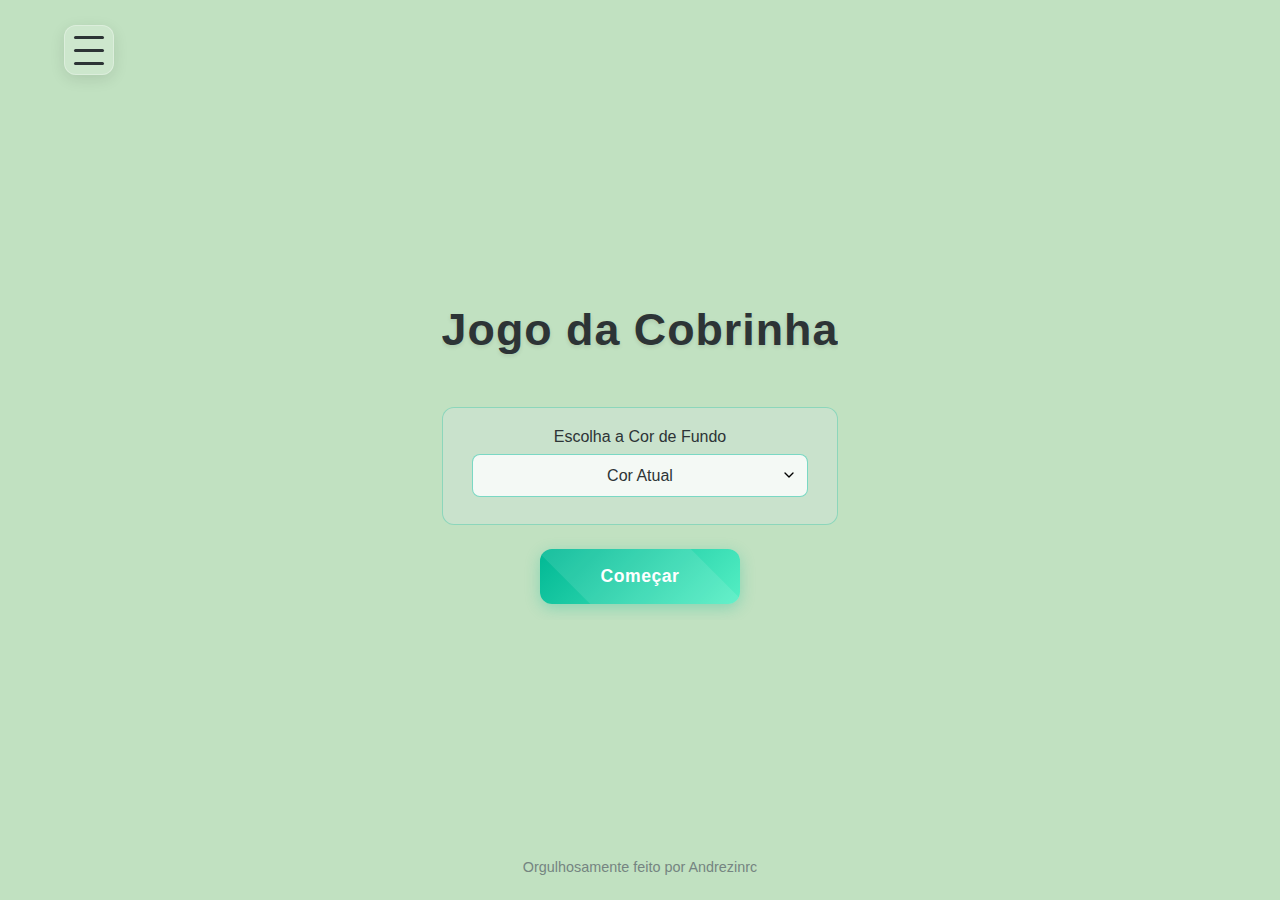
<file: index.html>
<!DOCTYPE html>
<html lang="pt-BR">
<head>
    <meta charset="UTF-8">
    <meta http-equiv="X-UA-Compatible" content="IE=Edge">
    <meta name="viewport" content="width=device-width, initial-scale=1.0, maximum-scale=1.0, user-scalable=no">
    <link rel="stylesheet" href="style.css">
    <link rel="stylesheet" href="assets/styles/index.css">
    <link rel="stylesheet" href="assets/styles/mobile.css">
    <title>Menu do Jogo</title>
</head>

<body>
   <header class="cabecalho">
      <nav class="nav-bar">
          <div class="hamburguer" id="btn-menu">
            <span class="line"></span>
            <span class="line"></span>
            <span class="line"></span>
          </div>

          <ul id="menu" class="menu">
              <h2>Sobre</h2>
              <p>Desafie-se e crie o seu recorde!<br><br> O jogo não tem limite de tempo, mas a velocidade  aumenta com o tempo, tornando-o mais difícil.<br><br> Colete maçãs para ganhar pontos e veja  até onde você consegue chegar!<br><br> <strong>Boa sorte!</strong></p>
          </ul>
      </nav>
   </header>

  <main>
    <h1>Jogo da Cobrinha</h1>
    <div id="menu">

      <br><br>

      <div class="input-container-select">
        <p>Escolha a Cor de Fundo</p>
        <select id="colorSelect">
            <option value="#C1E1C1">Cor Atual</option>
            <option value="#A3D9FF">Azul Claro</option>
            <option value="#FDCB82">Laranja Claro</option>
            <option value="#E8AAE0">Rosa</option>
        </select>
      </div>

      <button class="button" onclick="iniciarJogo()">Começar</button
      
    </div>
  </main>
  <footer>
    <p class="dev-jogo">Orgulhosamente feito por Andrezinrc</p>
  </footer>
  <script src="src/index.js"></script>
</body>
</html>
</file>
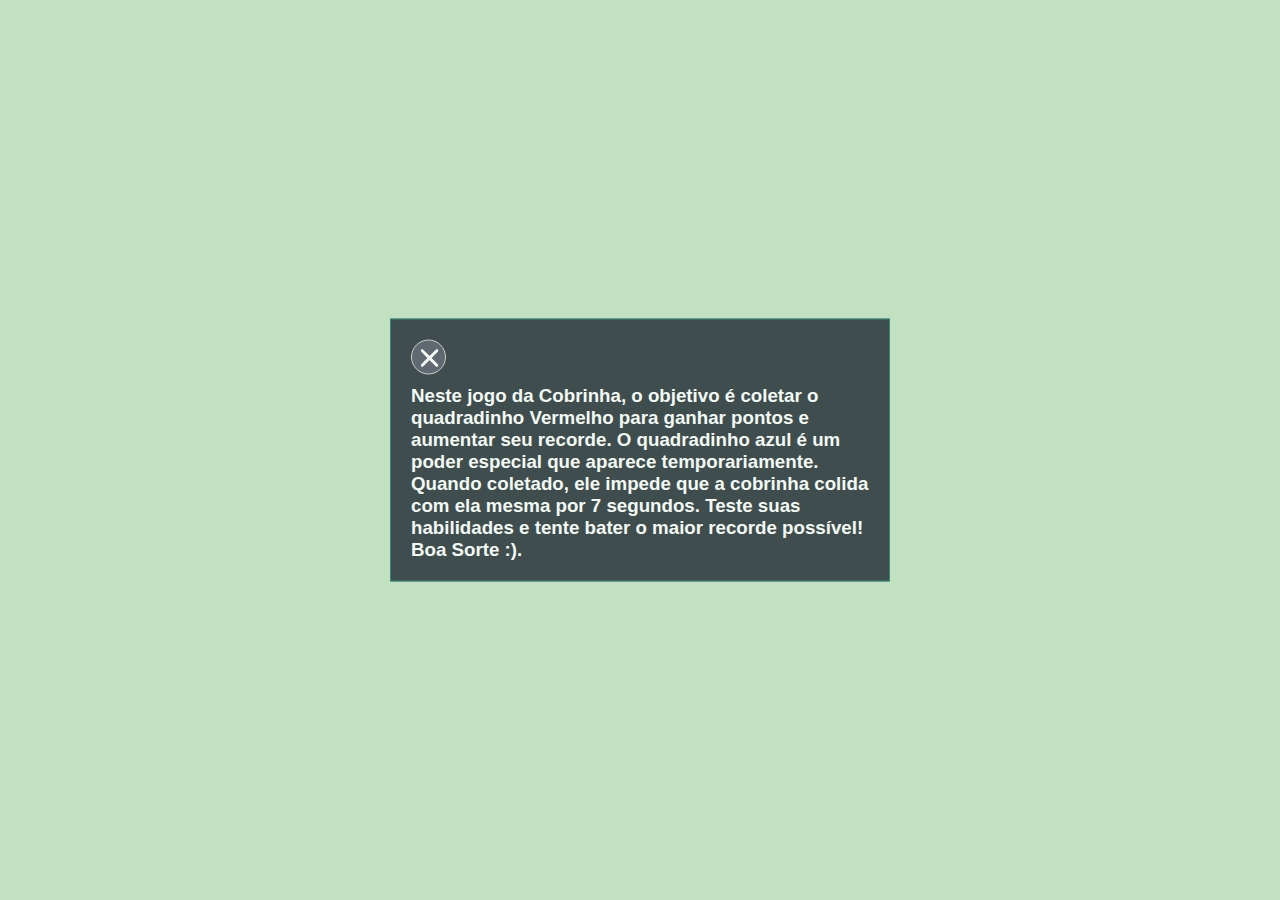
<file: game.html>
<!DOCTYPE html>
<html lang="pt-BR">
<head>
  <meta charset="UTF-8">
  <meta name="viewport" content="width=device-width, initial-scale=1.0, maximum-scale=1.0, user-scalable=no">
  <link rel="stylesheet" href="style.css">
  <link rel="stylesheet" href="assets/styles/mobile.css">
  <title>Jogo da cobrinha</title>
</head>
<body>

  <div class="container">
    <canvas id="gameCanvas"></canvas>

    <!--Menssagem perdeu-->
    <h2 id="voce-perdeu">Você perdeu!</h2>

    <!--Botoes mobile-->
    <div class="botoes" id="botoes">
      <div id="cima">&#8593;</div>
      <div id="baixo">&#8595;</div>
      <div id="esquerda">&#8592;</div>
      <div id="direita">&#8594;</div>
    </div>

    <!--Botao Jogar novamente-->
    <div id="jogar-novamente" onclick="Carregar()">
      <h1>Jogar Novamente</h1>
    </div>
    <!--Botao voltar-->
     <div class="botao-voltar" id="voltar" onclick="Voltar">
      <a href="index.html">Voltar</a>
    </div>
    <!--Botao pausar-->
    <div class="botao-pause" id="pausar"></div>
    <!--Botao continuar-->
    <div id="continuar" id="continuar">
      <h1>Continuar</h1>
    </div>
    <!--Botao sair-->
     <div class="sair" id="sair">
      <a href="https://www.google.com.br">Sair</a>
    </div>
    <!--Score-->
    <div id="pontuacao" class="pontuacao">Pontuação: 0</div>
    <!--tempo de jogo-->
    <p id="tempo" class="tempo">0</p>
    <!--Tempo do poder-->
    <p id="tempo-poder" class="tempo-poder"></p>
    <!--Animacao do poder-->
    <div class="pisca-pisca"></div>
  </div>
  
  <!--explicando o jogo-->
  <div class="sobre" id="sobre">
    <div class="fechar-sobre" id="fechar-sobre">
      <img src="assets/img/fechar.png">
    </div>
    <h3>
      Neste jogo da Cobrinha, o objetivo é coletar o quadradinho Vermelho para ganhar pontos e aumentar seu recorde. O quadradinho azul é um poder especial que aparece temporariamente. Quando coletado, ele impede que a cobrinha colida com ela mesma por 7 segundos. Teste suas habilidades e tente bater o maior recorde possível! Boa Sorte :).
    </h3>
  </div>

  <script type="module" src="src/game.js"></script>
  <script type="module" src="src/index.js"></script>
  <script type="module" src="src/controles.js"></script>
  </body>
</html>
</file>
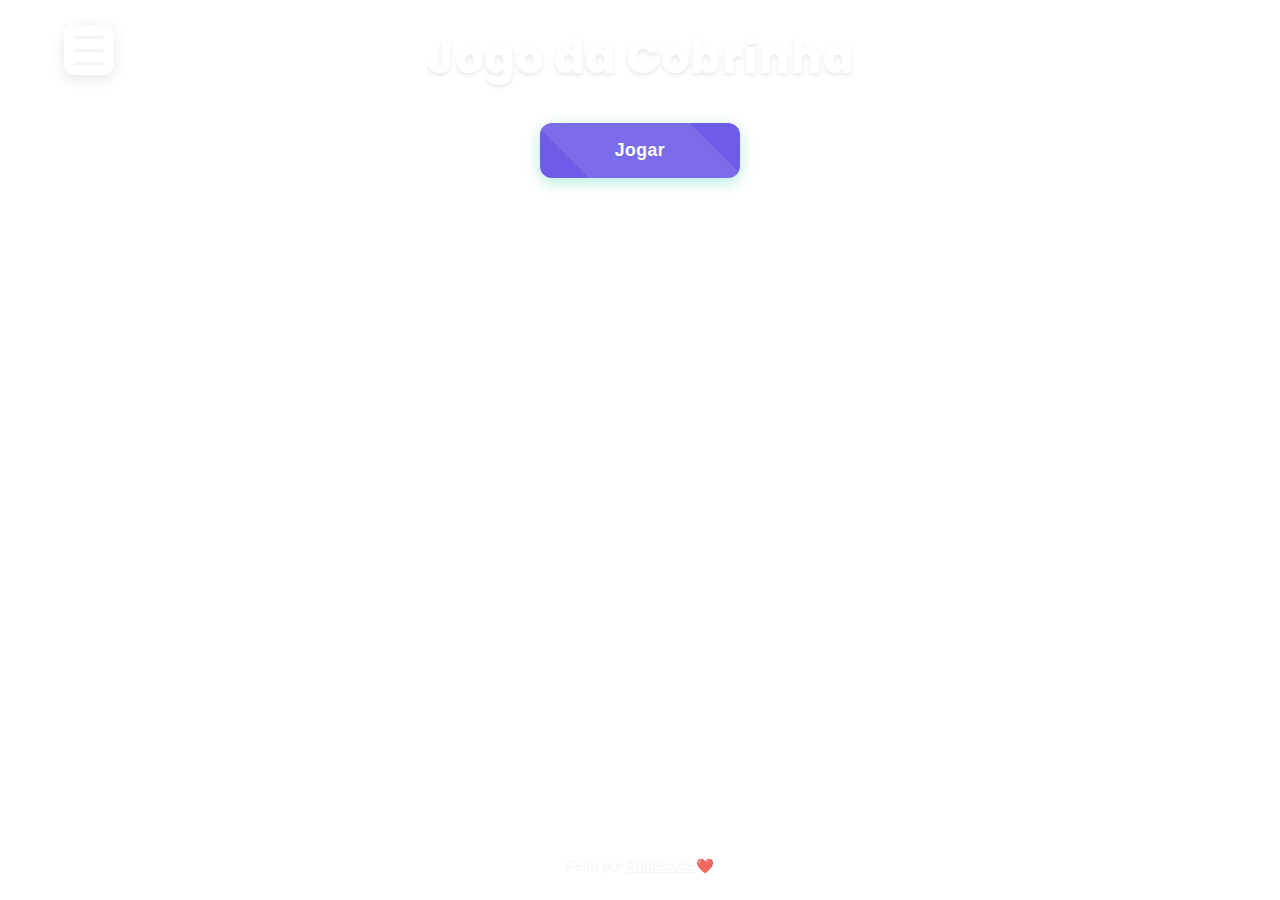
<file: home.html>
<!DOCTYPE html>
<html lang="pt-BR">
<head>
    <meta charset="UTF-8">
    <meta http-equiv="X-UA-Compatible" content="IE=Edge">
    <meta name="viewport" content="width=device-width, initial-scale=1.0, maximum-scale=1.0, user-scalable=no">
    <meta name="apple-mobile-web-app-capable" content="yes">
    <meta name="apple-mobile-web-app-status-bar-style" content="black">
    <meta name="apple-mobile-web-app-title" content="Meu Joguinho">
    <link rel="icon" type="image/png" sizes="256x256" href="assets/img/game.png">
    <link rel="manifest" href="manifest.json">
    <link rel="stylesheet" href="assets/styles/style.css">
    <link rel="stylesheet" href="assets/styles/home.css">
    <link rel="stylesheet" href="assets/styles/mobile.css">
    <link href="https://fonts.googleapis.com/css2?family=Poppins:wght@400;500;600;700&display=swap" rel="stylesheet">
    
    <title>Menu do Jogo</title>
</head>

<body>
   <header class="cabecalho">
     <div class="overlay"></div>
      <nav class="nav-bar">
          <div class="hamburguer" id="btn-menu">
            <span class="line"></span>
            <span class="line"></span>
            <span class="line"></span>
          </div>

          <ul id="menu" class="menu">
              <h2>Sobre o Jogo</h2>
              <p>
                O quadrado roxo é um poder.
Quando coletado, ele remove a colisão da cobra com ela mesma por alguns segundos e cria uma aura ao redor da cabeça, facilitando a coleta da maçã.
              </p>
              <br></br><!--um dia eu melhoro isso kk-->
              <p>
                Joguinho simples feito com HTML, CSS e JavaScript.
Desenvolvido por <a href="https://andrecode.vercel.app/">Andrecode</a>
              </p>
          </ul>
      </nav>
   </header>

  <main>
    <h1>Jogo da Cobrinha</h1>
    <div id="menu">
      <button class="button" onclick="iniciarJogo()">Jogar</button>
    </div>
  </main>
  <footer>
    <p class="dev-jogo">Feito por <a href="https://andrecode.vercel.app/">Andrecode</a>❤️</p>
  </footer>
  <script src="src/home.js"></script>
</body>
</html>
</file>
<file: style.css>
* {
  margin: 0;
  padding: 0;
  box-sizing: border-box;
  font-family: sans-serif;
}

body {
  background-color: #C1E1C1;
  animation: gradientBG 15s ease infinite;
  display: flex;
  flex-direction: column;
  align-items: center;
  justify-content: center;
  height: 100vh;
  margin: 0;
  color: #fff;
}

canvas{
  border: 1px solid rgba(0, 184, 148, 0.5);
  touch-action: manipulation;
}

html,
body {
  overflow: hidden;
}

.sobre{
  display: block;
  max-width: 500px;
  position: absolute;
  left: 50%;
  top: 50%;
  transform: translate(-50%, -50%);
  background-color: #1F2933;
  border: 1px solid rgba(0, 184, 148, 0.5);
  opacity: 0.8;
  color: #fff;
  padding: 20px;
}

.menu p{
  font-size: 16px;
}

.fechar-sobre{
  width: 35px;
  height: 35px;
  position: relative;
  left: 0;
  margin-bottom: 10px;
  background-color: #494a5e;
  border: 1px solid #ccc;
  border-radius: 50%;
}
.fechar-sobre:hover{
  background-color: #3f4053;
}
.fechar-sobre img{
  width: 35px;
  height: 35px;
}

.container {
  display: none;
  position: absolute;
  left: 50%;
  top: 50%;
  transform: translate(-50%, -50%);
  border: none;
}

html,
body {
  min-height: 100%;
}

#dev {
  text-align: center;
}

.paragrafo {
  text-align: center;
  font-family: 'Ubuntu', sans-serif;
  font-size: 23px;
  position: absolute;
  top: 0;
  text-align: center;
  color: #333 !important;
}

.paragrafo:after {
  margin-left: 5px;
  opacity: 1;
  animation: pisca .7s infinite;
}

@keyframes pisca {

  0%,
  100% {
    opacity: 1;
  }

  50% {
    opacity: 0;
  }
}

@keyframes tremer {
  0% {
    margin-left: 0;
  }

  25% {
    margin-left: 5px;
  }

  50% {
    margin-left: 0;
  }

  75% {
    margin-left: -5px;
  }

  100% {
    margin-left: 0;
  }
}

#voce-perdeu {
  display: block;
  font-size: 40px;
  font-weight: bold;
  color: red;
  -webkit-text-stroke: 1px white;
  text-align: center;
}

#jogar-novamente {
  display: none;
}

@keyframes macaAnimation {
  0% {
    transform: scale(1);
  }

  100% {
    transform: scale(0.1);
    opacity: 0;
  }
}

.botoes {
  display: none;
}

.controle {
  display: none;
}

#cima {
  display: none;
}

#baixo {
  display: none;
}

#esquerda {
  display: none;
}

#direita {
  display: none;
}


#jogar-novamente {
  display: none;
  position: absolute;
  left: 50%;
  transform: translateX(-50%);
  top: 23rem;
  width: 190px;
  height: 45px;
  border-radius: 8px;
  color: white;
  background: linear-gradient(135deg, #00b894, #55efc4);
  box-shadow: 0 4px 15px rgba(0, 184, 148, 0.3);
  transition: background-color 0.3s, transform 0.2s;
}

#jogar-novamente:hover {
  background: linear-gradient(145deg, #1a1d40, #283593);
}

#jogar-novamente h1 {
  color: white;
  text-align: center;
  padding-top: 8px;
  font-size: 20px !important;
}

#voce-perdeu {
  display: none;
  position: relative;
  top: -13rem;
  font-size: 50px;
}

#voce-ganhou {
  display: none;
  position: relative;
  top: -13rem;
  font-size: 50px;
}

.botoes-nivel {
  position: absolute;
  top: 23rem;
  left: 50%;
  transform: translateX(-50%);
  width: 250px;
  display: flex;
  flex-direction: column;
  gap: 20px;
}

.container-titulo h1 {
  color: white;
  font-size: 30px;
  text-align: center;
}

.container-titulo h3 {
  color: white;
  font-size: 18px;
  text-align: center;
}

.container-titulo p {
  color: white;
  text-align: center;
}

.botao-voltar {
  display: none;
  position: absolute;
  left: 50%;
  transform: translateX(-50%);
  top: 27rem;
  width: 190px;
  height: 45px;
  border-radius: 8px;
  background: linear-gradient(135deg, #00b894, #55efc4);
  box-shadow: 0 4px 15px rgba(0, 184, 148, 0.3);
  color: white;
  transition: background-color 0.3s, transform 0.2s;
}


.botao-voltar:hover {
  background: linear-gradient(145deg, #1a1d40, #283593);
}

.botao-voltar a {
  display: flex;
  justify-content: center;
  align-items: center;
  padding: 10px;
  color: white;
  text-decoration: none;
  font-size: 20px;
}

.botao-pause {
  position: absolute;
  top: -40px;
  right: 0;
  width: 35px;
  height: 35px;
  border-radius: 8px;
  color: white;
  background: linear-gradient(135deg, #00b894, #55efc4);
  box-shadow: 0 4px 15px rgba(0, 184, 148, 0.3);
  transition: background-color 0.3s, transform 0.2s;
  display: flex;
  justify-content: center;
  align-items: center;
  border: none;
  cursor: pointer;
}

.botao-pause::before,
.botao-pause::after {
  content: "";
  width: 6px;
  height: 25px;
  background-color: white;
  display: inline-block;
}

.botao-pause::after {
  margin-left: 5px;
}

.botao-pause:hover {
  background: linear-gradient(145deg, #1a1d40, #283593);
}

#continuar {
  display: none;
  position: absolute;
  left: 50%;
  transform: translateX(-50%);
  top: 23rem;
  width: 190px;
  height: 45px;
  border-radius: 8px;
  color: white;
  background: linear-gradient(135deg, #00b894, #55efc4);
  box-shadow: 0 4px 15px rgba(0, 184, 148, 0.3);
  transition: background-color 0.3s, transform 0.2s;
}

#continuar:hover {
  background: linear-gradient(145deg, #1a1d40, #283593);
}

#continuar h1 {
  color: white;
  text-align: center;
  padding-top: 8px;
  font-size: 20px !important;
}

.sair {
  display: none;
  position: absolute;
  left: 50%;
  transform: translateX(-50%);
  top: 27rem;
  width: 190px;
  height: 45px;
  border-radius: 8px;
  color: white;
  background: linear-gradient(135deg, #00b894, #55efc4);
  box-shadow: 0 4px 15px rgba(0, 184, 148, 0.3);
  transition: background-color 0.3s, transform 0.2s;
}

.sair:hover {
  background: linear-gradient(145deg, #1a1d40, #283593);
}

.sair a {
  display: flex;
  justify-content: center;
  align-items: center;
  padding: 10px;
  color: white;
  text-decoration: none;
  font-size: 20px;
}

.pontuacao {
  position: absolute;
  top: -22px;
  color: #333;
  font-size: 18px;
}

.tempo {
  position: absolute;
  top: -30px;
  left: 50%;
  transform: translateX(-50%);
  font-size: 23px;
  color: #333;
  padding: 1px;
}

.tempo-poder {
  position: absolute;
  top: 355px;
  left: 160px;
  color: #ff0000;
  font-size: 23px;
}
</file>
<file: assets/styles/index.css>
* {
    text-align: center;
    font-family: 'Poppins', sans-serif;
    overflow: hidden;
    color: #2d3436;
    margin: 0;
    padding: 0;
    box-sizing: border-box;
}

@import url('https://fonts.googleapis.com/css2?family=Poppins:wght@400;500;600;700&display=swap');

h2 {
    color: #00b894;
    font-size: 2.2rem;
    margin-bottom: 1.5rem;
    text-shadow: 0 2px 4px rgba(0, 0, 0, 0.1);
    position: relative;
    display: inline-block;
}

h2::after {
    content: '';
    position: absolute;
    bottom: -8px;
    left: 50%;
    transform: translateX(-50%);
    width: 60px;
    height: 3px;
    background: linear-gradient(90deg, #00b894, #55efc4);
    border-radius: 3px;
}

h3 {
    color: #2d3436;
    position: absolute;
    top: 50%;
    transform: translateY(-50%);
    font-weight: 500;
    font-size: 1.4rem;
}

canvas {
    position: fixed;
    top: 0;
    left: 0;
    width: 100%;
    height: 100%;
    z-index: -1;
    border: 0;
    background: #A3D9FF;
}

h1 {
    color: #2d3436;
    font-size: 2.8rem;
    font-weight: 700;
    text-align: center;
    margin-top: 1.5rem;
    letter-spacing: 1px;
    text-shadow: 0 2px 4px rgba(0, 0, 0, 0.1);
    position: relative;
    padding-bottom: 1rem;
}

.hamburguer {
    width: 50px;
    height: 50px;
    position: absolute;
    top: 25px;
    left: 5%;
    border-radius: 12px;
    background: rgba(255, 255, 255, 0.2);
    backdrop-filter: blur(10px);
    border: 1px solid rgba(255, 255, 255, 0.3);
    display: flex;
    flex-direction: column;
    justify-content: center;
    align-items: center;
    cursor: pointer;
    transition: all 0.3s ease;
    z-index: 5;
    box-shadow: 0 4px 15px rgba(0, 0, 0, 0.1);
}

.hamburguer:hover {
    background: rgba(255, 255, 255, 0.3);
    transform: scale(1.05);
}

.line {
    display: flex;
    width: 30px;
    height: 3px;
    background-color: #2d3436;
    border-radius: 3px;
    margin: 5px 0;
    transition: all 0.4s ease;
}

.menu {
    display: block;
    width: 100%;
    max-width: 400px;
    height: auto;
    max-height: 80vh;
    list-style: none;
    background: rgba(255, 255, 255, 0.95);
    text-align: center;
    position: absolute;
    top: 0;
    left: 50%;
    transform: translate(-50%, -100%);
    transition: all 0.6s cubic-bezier(0.68, -0.55, 0.265, 1.55);
    z-index: 4;
    padding: 2rem;
    opacity: 0;
    box-shadow: 0 10px 30px rgba(0, 0, 0, 0.15);
    border-radius: 0 0 20px 20px;
    backdrop-filter: blur(10px);
    overflow-y: auto;
}

.abrirMenu {
    transform: translate(-50%, 0);
    opacity: 1;
}

.menu h3 {
    color: #2d3436;
    text-align: center;
    margin: 1.5rem 0;
    position: static;
    transform: none;
    font-size: 1.6rem;
}

.input-container-select {
    margin-bottom: 1.5rem;
    border: 1px solid rgba(0, 184, 148, 0.3);
    padding: 1.2rem;
    background: rgba(223, 230, 233, 0.3);
    border-radius: 12px;
    transition: all 0.3s ease;
}

.input-container-select:hover {
    box-shadow: 0 5px 15px rgba(0, 184, 148, 0.1);
}

.input-container input,
select {
    padding: 12px 15px;
    font-size: 1rem;
    border: 1px solid rgba(0, 184, 148, 0.5);
    border-radius: 8px;
    background: rgba(255, 255, 255, 0.8);
    color: #2d3436;
    width: calc(100% - 20px);
    margin: 0.5rem 0;
    transition: all 0.3s ease;
}

.input-container input:focus,
select:focus {
    outline: none;
    border-color: #00b894;
    box-shadow: 0 0 0 3px rgba(0, 184, 148, 0.2);
}

select {
    cursor: pointer;
    appearance: none;
    background-image: url("data:image/svg+xml;charset=UTF-8,%3csvg xmlns='http://www.w3.org/2000/svg' viewBox='0 0 24 24' fill='none' stroke='currentColor' stroke-width='2' stroke-linecap='round' stroke-linejoin='round'%3e%3cpolyline points='6 9 12 15 18 9'%3e%3c/polyline%3e%3c/svg%3e");
    background-repeat: no-repeat;
    background-position: right 10px center;
    background-size: 1em;
}

.button {
    width: 200px;
    height: 55px;
    background: linear-gradient(135deg, #00b894, #55efc4);
    color: #fff;
    padding: 12px 25px;
    font-size: 1.1rem;
    font-weight: 600;
    border: none;
    border-radius: 12px;
    cursor: pointer;
    transition: all 0.3s ease;
    box-shadow: 0 4px 15px rgba(0, 184, 148, 0.3);
    margin: 1rem auto;
    display: block;
    letter-spacing: 0.5px;
    position: relative;
    overflow: hidden;
}

.button:hover {
    background: linear-gradient(135deg, #00997b, #00ce9b);
    transform: translateY(-3px);
    box-shadow: 0 7px 20px rgba(0, 184, 148, 0.4);
}

.button:active {
    transform: translateY(1px);
}

.button::after {
    content: '';
    position: absolute;
    top: -50%;
    left: -50%;
    width: 200%;
    height: 200%;
    background: rgba(255, 255, 255, 0.1);
    transform: rotate(45deg);
    transition: all 0.6s ease;
}

.button:hover::after {
    left: 100%;
}

.dev-jogo {
    color: #636e72;
    position: absolute;
    left: 50%;
    transform: translateX(-50%);
    bottom: 25px;
    text-align: center;
    font-size: 0.9rem;
    opacity: 0.8;
}

.alert-input {
    display: none;
    position: absolute;
    top: 120px;
    left: 50%;
    transform: translateX(-50%);
    width: 280px;
    height: 100px;
    border: 2px solid #ff7675;
    background: rgba(255, 255, 255, 0.95);
    justify-content: center;
    align-items: center;
    padding: 1.5rem;
    border-radius: 15px;
    box-shadow: 0 10px 25px rgba(255, 107, 107, 0.2);
    z-index: 10;
    backdrop-filter: blur(5px);
    animation: shake 0.5s cubic-bezier(.36,.07,.19,.97) both;
}

@keyframes shake {
    10%, 90% { transform: translateX(-51%) rotate(-1deg); }
    20%, 80% { transform: translateX(-49%) rotate(2deg); }
    30%, 50%, 70% { transform: translateX(-51.5%) rotate(-3deg); }
    40%, 60% { transform: translateX(-48.5%) rotate(3deg); }
}

.alert-input p {
    color: #d63031;
    font-weight: 600;
    font-size: 1rem;
    text-align: center;
}

@media (max-width: 768px) {
    h1 {
        font-size: 2.2rem;
    }
    
    .menu-mobile {
        width: 90%;
        padding: 1.5rem;
    }
    
    .button {
        width: 180px;
        height: 50px;
        font-size: 1rem;
    }
}

@keyframes wave {
    0% { transform: scale(1); }
    50% { transform: scale(1.05); }
    100% { transform: scale(1); }
}

.button:focus {
    animation: wave 0.5s ease;
}
</file>
<file: assets/styles/mobile.css>
@media screen and (max-width: 768px) {
    .sobre {
        width: 100%;
    }

    .canvas {
        width: 350px;
        height: 350px;
    }

    .botoes {
        display: block;
        position: relative;
        top: 40px;
        width: 352px;
        height: 168px;
    }

    .controle {
        display: block;
        text-align: center;
        text-decoration: underline;
        color: whitesmoke;
        position: relative;
    }

    #cima, #baixo, #esquerda, #direita {
        width: 65px;
        height: 65px;
        transition: all 0.3s ease;
        background: linear-gradient(135deg, #00b894, #55efc4);
        box-shadow: 0 4px 15px rgba(0, 184, 148, 0.3);
        color: white;
        border-radius: 8px;
        font-size: 40px;
        display: flex;
        justify-content: center;
        align-items: center;
        transition: background-color 0.3s, transform 0.2s;
        touch-action: manipulation;
    }

    #cima:hover, #baixo:hover, #esquerda:hover, #direita:hover {
        background: linear-gradient(145deg, #1a1d40, #283593);
        transform: scale(1.1);
    }

    #cima {
        position: relative;
        left: 142px;
        top: 23px;
    }

    #baixo {
        position: relative;
        top: 110px;
        left: 142px;
    }

    #esquerda {
        position: relative;
        top: -30px;
        left: 60px;
    }

    #direita {
        position: relative;
        top: -93px;
        left: 225px;
    }

    .comecar-jogo {
        position: absolute;
        left: 50%;
        transform: translateX(-50%);
        top: 150px;
        width: 240px;
        height: 55px;
        background: linear-gradient(145deg, #c62828, #b71c1c);
        color: white;
        border-radius: 30px;
        font-size: 25px;
        box-shadow: 0 4px 8px rgba(0, 0, 0, 0.3);
        transition: background-color 0.3s, transform 0.2s;
    }

    .comecar-jogo:hover {
        background: linear-gradient(145deg, #b71c1c, #c62828);
        transform: scale(1.05);
    }
}

@media screen and (max-width: 380px) {
    .botoes {
        position: relative;
        top: 0;
        display: block;
        width: 352px;
        height: 168px;
    }
    #cima {
        position: relative;
        left: 142px;
        top: 23px;
    }

    #baixo {
        position: relative;
        top: 35px;
        left: 142px;
    }

    #esquerda {
        position: relative;
        top: -30px;
        left: 60px;
    }

    #direita {
        position: relative;
        top: -93px;
        left: 225px;
    }
}
</file>
<file: assets/styles/style.css>
h1 {
    color: white;
    font-size: 2.8rem;
    font-weight: 800;
    text-align: center;
    margin-top: 1.5rem;
    letter-spacing: 1px;
    text-shadow: 0 2px 4px rgba(0, 0, 0, 0.1);
    position: relative;
    padding-bottom: 1rem;
    font-family: 'monospace', sans-serif;
}

h3 {
    color: #2d3436;
    position: absolute;
    top: 50%;
    transform: translateY(-50%);
    font-weight: 500;
    font-size: 1.4rem;
}

#homeCanvas {
    position: fixed;
    top: 0;
    left: 0;
    width: 100% !important;
    height: 100dvh !important;
    z-index: -1;
    border: 0;
}

.hamburguer {
    width: 50px;
    height: 50px;
    position: absolute;
    top: 25px;
    left: 5%;
    border-radius: 12px;
    background: rgba(255, 255, 255, 0.2);
    backdrop-filter: blur(10px);
    border: 1px solid rgba(255, 255, 255, 0.3);
    display: flex;
    flex-direction: column;
    justify-content: center;
    align-items: center;
    cursor: pointer;
    transition: all 0.3s ease;
    z-index: 5;
    box-shadow: 0 4px 15px rgba(0, 0, 0, 0.1);
}

.hamburguer:hover {
    background: rgba(255, 255, 255, 0.3);
    transform: scale(1.05);
}

.line {
    display: flex;
    width: 30px;
    height: 3px;
    background-color: #f5f5f5;
    border-radius: 3px;
    margin: 5px 0;
    transition: all 0.4s ease;
}

.menu {
    display: block;
    width: 100%;
    max-width: 400px;
    max-height: 80vh;
    list-style: none;

    background-color: #2e2f3e;
    text-align: center;
    position: absolute;
    top: 0;
    left: 50%;
    transform: translate(-50%, -100%);
    transition: all 0.6s cubic-bezier(0.68, -0.55, 0.265, 1.55);
    z-index: 4;

    padding: 2rem;
    opacity: 0;
    
    border-radius: 0 0 20px 20px;
    backdrop-filter: blur(10px);

    overflow-y: auto;
}

.abrirMenu {
    transform: translate(-50%, 0);
    opacity: 1;
}

.menu h2{
    color: white;
    text-align: center;
    margin: 1.5rem 0;
    position: static;
    transform: none;
    font-size: 2rem;
}

.menu p{
    color: #f5f5f5;
}

.menu p a{
    color: white;
    font-weight: bold;
}

.button {
    width: 200px;
    height: 55px;
    background-color: #6C5CE7;
    color: #fff;
    padding: 12px 25px;
    font-size: 1.1rem;
    font-weight: 600;
    border: none;
    border-radius: 12px;
    cursor: pointer;
    transition: all 0.3s ease;
    box-shadow: 0 4px 15px rgba(0, 184, 148, 0.3);
    margin: 1rem auto;
    display: block;
    letter-spacing: 0.5px;
    position: relative;
    overflow: hidden;
}

.button:hover {
    background-color: #5B4CD3;
    cursor: pointer;
    transform: scale(1.03);
    transform: translateY(-3px);
}

.button:active {
    transform: translateY(1px);
}

.button::after {
    content: '';
    position: absolute;
    top: -50%;
    left: -50%;
    width: 200%;
    height: 200%;
    background: rgba(255, 255, 255, 0.1);
    transform: rotate(45deg);
    transition: all 0.6s ease;
}

.button:hover::after {
    left: 100%;
}

.dev-jogo {
    color: #f5f5f5;
    position: absolute;
    left: 50%;
    transform: translateX(-50%);
    bottom: 25px;
    text-align: center;
    font-size: 0.9rem;
    opacity: 0.8;
}

.dev-jogo a{
    color: #f5f5f5;
}

@keyframes shake {
    10%, 90% { transform: translateX(-51%) rotate(-1deg); }
    20%, 80% { transform: translateX(-49%) rotate(2deg); }
    30%, 50%, 70% { transform: translateX(-51.5%) rotate(-3deg); }
    40%, 60% { transform: translateX(-48.5%) rotate(3deg); }
}

@media (max-width: 768px) {
    h1 {
        font-size: 2.2rem;
    }
    
    .menu-mobile {
        width: 90%;
        padding: 1.5rem;
    }
    
    .button {
        width: 180px;
        height: 50px;
        font-size: 1rem;
    }
}

@keyframes wave {
    0% { transform: scale(1); }
    50% { transform: scale(1.05); }
    100% { transform: scale(1); }
}

.button:focus {
    animation: wave 0.5s ease;
}
</file>
<file: assets/styles/home.css>
* {
    text-align: center;
    font-family: sans-serif;
    overflow: hidden;
    color: #2d3436;
    margin: 0;
    padding: 0;
    box-sizing: border-box;
}


h1 {
    color: white;
    font-size: 2.8rem;
    font-weight: 800;
    text-align: center;
    margin-top: 1.5rem;
    letter-spacing: 1px;
    text-shadow: 0 2px 4px rgba(0, 0, 0, 0.1);
    position: relative;
    padding-bottom: 1rem;
    font-family: 'Poppins', sans-serif;
}

h3 {
    color: #2d3436;
    position: absolute;
    top: 50%;
    transform: translateY(-50%);
    font-weight: 500;
    font-size: 1.4rem;
}

canvas {
    position: fixed;
    top: 0;
    left: 0;
    width: 100%;
    height: 100%;
    z-index: -1;
    border: 0;
    background: #A3D9FF;
}

.hamburguer {
    width: 50px;
    height: 50px;
    position: absolute;
    top: 25px;
    left: 5%;
    border-radius: 12px;
    background: rgba(255, 255, 255, 0.2);
    backdrop-filter: blur(10px);
    border: 1px solid rgba(255, 255, 255, 0.3);
    display: flex;
    flex-direction: column;
    justify-content: center;
    align-items: center;
    cursor: pointer;
    transition: all 0.3s ease;
    z-index: 5;
    box-shadow: 0 4px 15px rgba(0, 0, 0, 0.1);
}

.hamburguer:hover {
    background: rgba(255, 255, 255, 0.3);
    transform: scale(1.05);
}

.line {
    display: flex;
    width: 30px;
    height: 3px;
    background-color: #f5f5f5;
    border-radius: 3px;
    margin: 5px 0;
    transition: all 0.4s ease;
}

.menu {
    display: block;
    width: 100%;
    max-width: 400px;
    height: auto;
    max-height: 80vh;
    list-style: none;
    background: #5B4CD3;
    text-align: center;
    position: absolute;
    top: 0;
    left: 50%;
    transform: translate(-50%, -100%);
    transition: all 0.6s cubic-bezier(0.68, -0.55, 0.265, 1.55);
    z-index: 4;
    padding: 2rem;
    opacity: 0;
    box-shadow: 0 10px 30px rgba(0, 0, 0, 0.15);
    border-radius: 0 0 20px 20px;
    backdrop-filter: blur(10px);
    overflow-y: auto;
}

.abrirMenu {
    transform: translate(-50%, 0);
    opacity: 1;
}

.menu h2{
    color: white;
    text-align: center;
    margin: 1.5rem 0;
    position: static;
    transform: none;
    font-size: 2rem;
}

.menu p{
    color: #f5f5f5;
}
.menu p a{
    color: white;
    font-weight: bold;
}
.button {
    width: 200px;
    height: 55px;
    background-color: #6C5CE7;
    color: #fff;
    padding: 12px 25px;
    font-size: 1.1rem;
    font-weight: 600;
    border: none;
    border-radius: 12px;
    cursor: pointer;
    transition: all 0.3s ease;
    box-shadow: 0 4px 15px rgba(0, 184, 148, 0.3);
    margin: 1rem auto;
    display: block;
    letter-spacing: 0.5px;
    position: relative;
    overflow: hidden;
}

.button:hover {
    background-color: #5B4CD3;
    cursor: pointer;
    transform: scale(1.03);
    transform: translateY(-3px);
}

.button:active {
    transform: translateY(1px);
}

.button::after {
    content: '';
    position: absolute;
    top: -50%;
    left: -50%;
    width: 200%;
    height: 200%;
    background: rgba(255, 255, 255, 0.1);
    transform: rotate(45deg);
    transition: all 0.6s ease;
}

.button:hover::after {
    left: 100%;
}

.dev-jogo {
    color: #f5f5f5;
    position: absolute;
    left: 50%;
    transform: translateX(-50%);
    bottom: 25px;
    text-align: center;
    font-size: 0.9rem;
    opacity: 0.8;
}

.dev-jogo a{
    color: #f5f5f5;
}
@keyframes shake {
    10%, 90% { transform: translateX(-51%) rotate(-1deg); }
    20%, 80% { transform: translateX(-49%) rotate(2deg); }
    30%, 50%, 70% { transform: translateX(-51.5%) rotate(-3deg); }
    40%, 60% { transform: translateX(-48.5%) rotate(3deg); }
}

@media (max-width: 768px) {
    h1 {
        font-size: 2.2rem;
    }
    
    .menu-mobile {
        width: 90%;
        padding: 1.5rem;
    }
    
    .button {
        width: 180px;
        height: 50px;
        font-size: 1rem;
    }
}

@keyframes wave {
    0% { transform: scale(1); }
    50% { transform: scale(1.05); }
    100% { transform: scale(1); }
}

.button:focus {
    animation: wave 0.5s ease;
}
</file>
